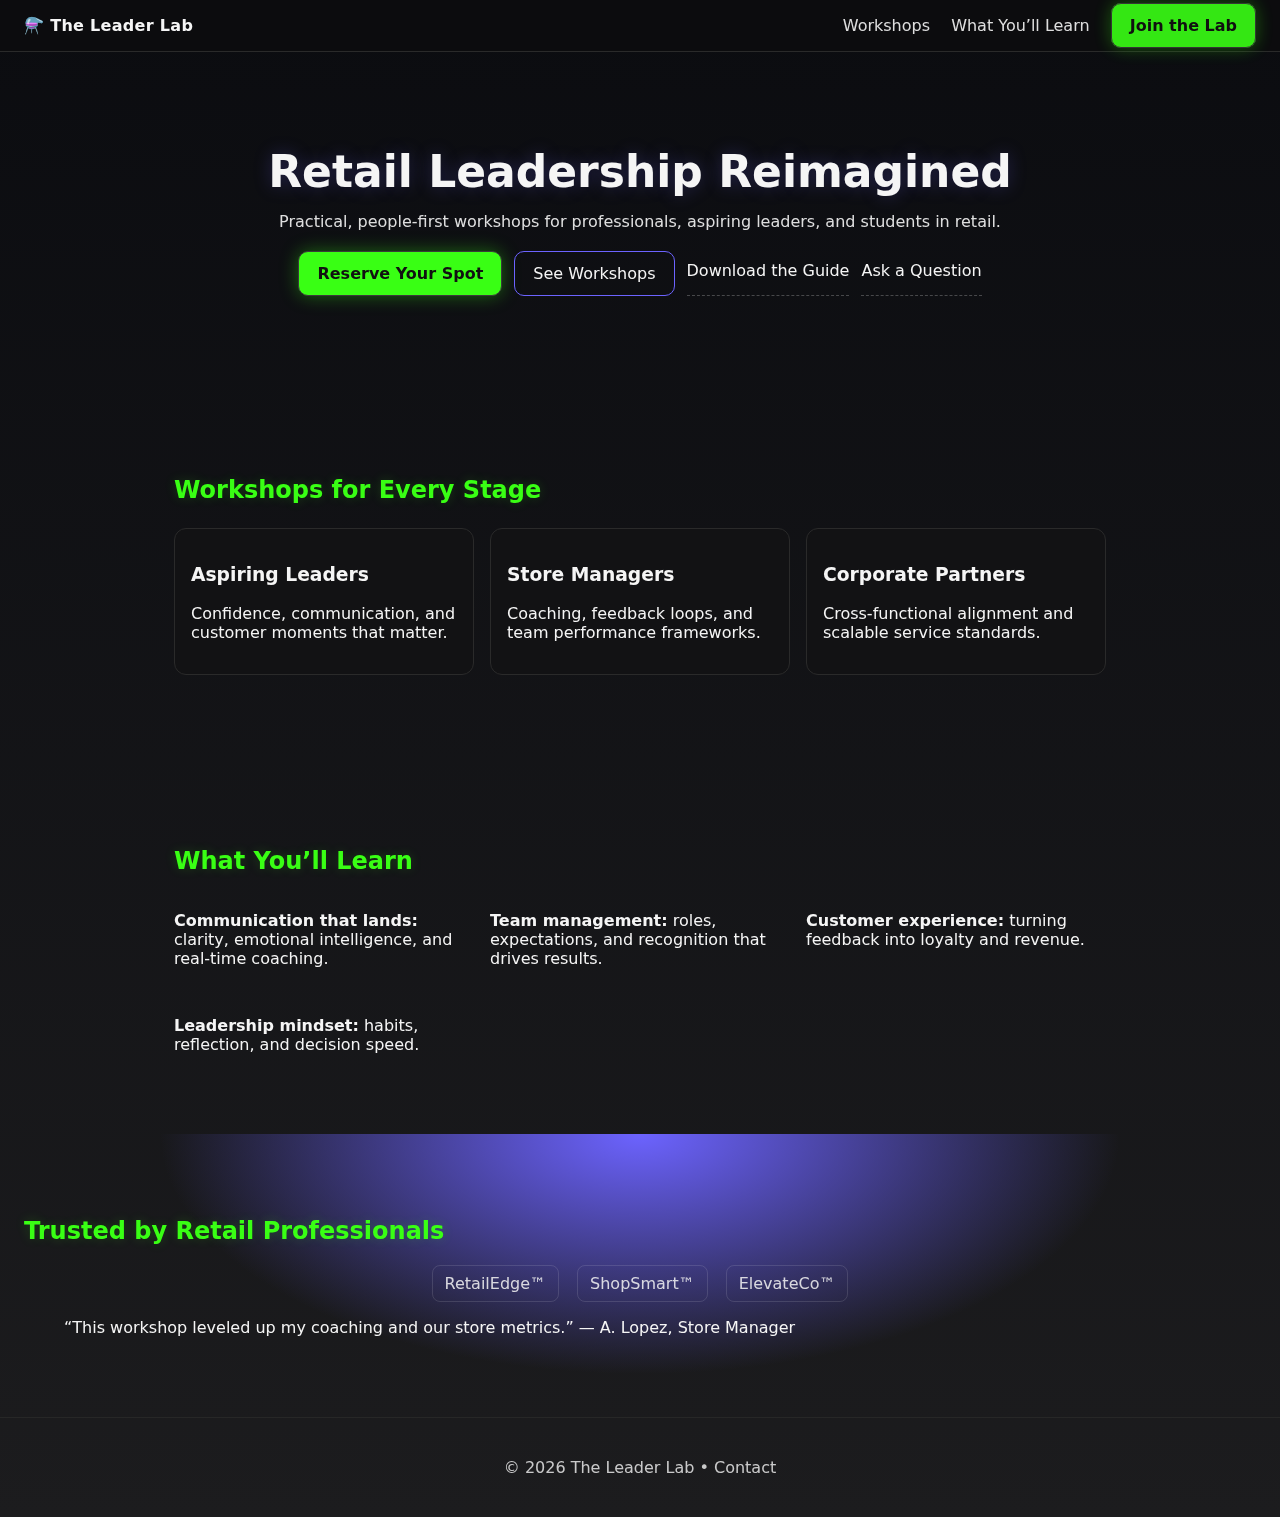
<file: index.html>
<!doctype html>
<html lang="en">
<head>
  <meta charset="utf-8" />
  <title>The Leader Lab | Retail Leadership Workshops</title>
  <meta name="viewport" content="width=device-width, initial-scale=1" />
  <meta name="description" content="Retail-focused leadership workshops that elevate communication, team management, and customer experience." />
  <meta property="og:title" content="The Leader Lab" />
  <meta property="og:description" content="Where leadership meets innovation." />
  <meta property="og:type" content="website" />
  <link rel="icon" href="favicon.svg" />
  <link rel="stylesheet" href="styles.css" />
</head>
<body>
  <header class="nav">
    <div class="brand">⚗️ The Leader Lab</div>
    <nav>
      <a href="#workshops">Workshops</a>
      <a href="#learn">What You’ll Learn</a>
      <a href="contact.html" class="btn neon" data-cta="join_lab">Join the Lab</a>
    </nav>
  </header>

  <section class="hero">
    <h1>Retail Leadership Reimagined</h1>
    <p>Practical, people-first workshops for professionals, aspiring leaders, and students in retail.</p>
    <div class="cta-group">
      <a href="contact.html" class="btn neon" data-cta="reserve_spot">Reserve Your Spot</a>
      <a href="#workshops" class="btn outline" data-cta="see_workshops">See Workshops</a>
      <a href="assets/LeaderLab-Guide.pdf" class="link" data-cta="download_guide">Download the Guide</a>
      <a href="contact.html#faq" class="link" data-cta="ask_question">Ask a Question</a>
    </div>
  </section>

  <section id="workshops" class="panel">
    <h2>Workshops for Every Stage</h2>
    <ul class="cards">
      <li><h3>Aspiring Leaders</h3><p>Confidence, communication, and customer moments that matter.</p></li>
      <li><h3>Store Managers</h3><p>Coaching, feedback loops, and team performance frameworks.</p></li>
      <li><h3>Corporate Partners</h3><p>Cross-functional alignment and scalable service standards.</p></li>
    </ul>
  </section>

  <section id="learn" class="panel">
    <h2>What You’ll Learn</h2>
    <div class="grid-2">
      <p><strong>Communication that lands:</strong> clarity, emotional intelligence, and real-time coaching.</p>
      <p><strong>Team management:</strong> roles, expectations, and recognition that drives results.</p>
      <p><strong>Customer experience:</strong> turning feedback into loyalty and revenue.</p>
      <p><strong>Leadership mindset:</strong> habits, reflection, and decision speed.</p>
    </div>
  </section>

  <section class="trust">
    <h2>Trusted by Retail Professionals</h2>
    <div class="logos">
      <span class="logo" aria-label="RetailEdge logo">RetailEdge™</span>
      <span class="logo" aria-label="ShopSmart logo">ShopSmart™</span>
      <span class="logo" aria-label="ElevateCo logo">ElevateCo™</span>
    </div>
    <blockquote>“This workshop leveled up my coaching and our store metrics.” — A. Lopez, Store Manager</blockquote>
  </section>

  <footer>
    <p>© <span id="year"></span> The Leader Lab • <a href="contact.html">Contact</a></p>
  </footer>

  <!-- GA4 (optional): replace G-XXXX with your ID, then uncomment
  <script async src="https://www.googletagmanager.com/gtag/js?id=G-XXXXXXXXXX"></script>
  <script>
    window.dataLayer = window.dataLayer || [];
    function gtag(){ dataLayer.push(arguments); }
    gtag('js', new Date());
    gtag('config', 'G-XXXXXXXXXX');
  </script>
  -->
  <script src="script.js"></script>
</body>
</html>
</file>
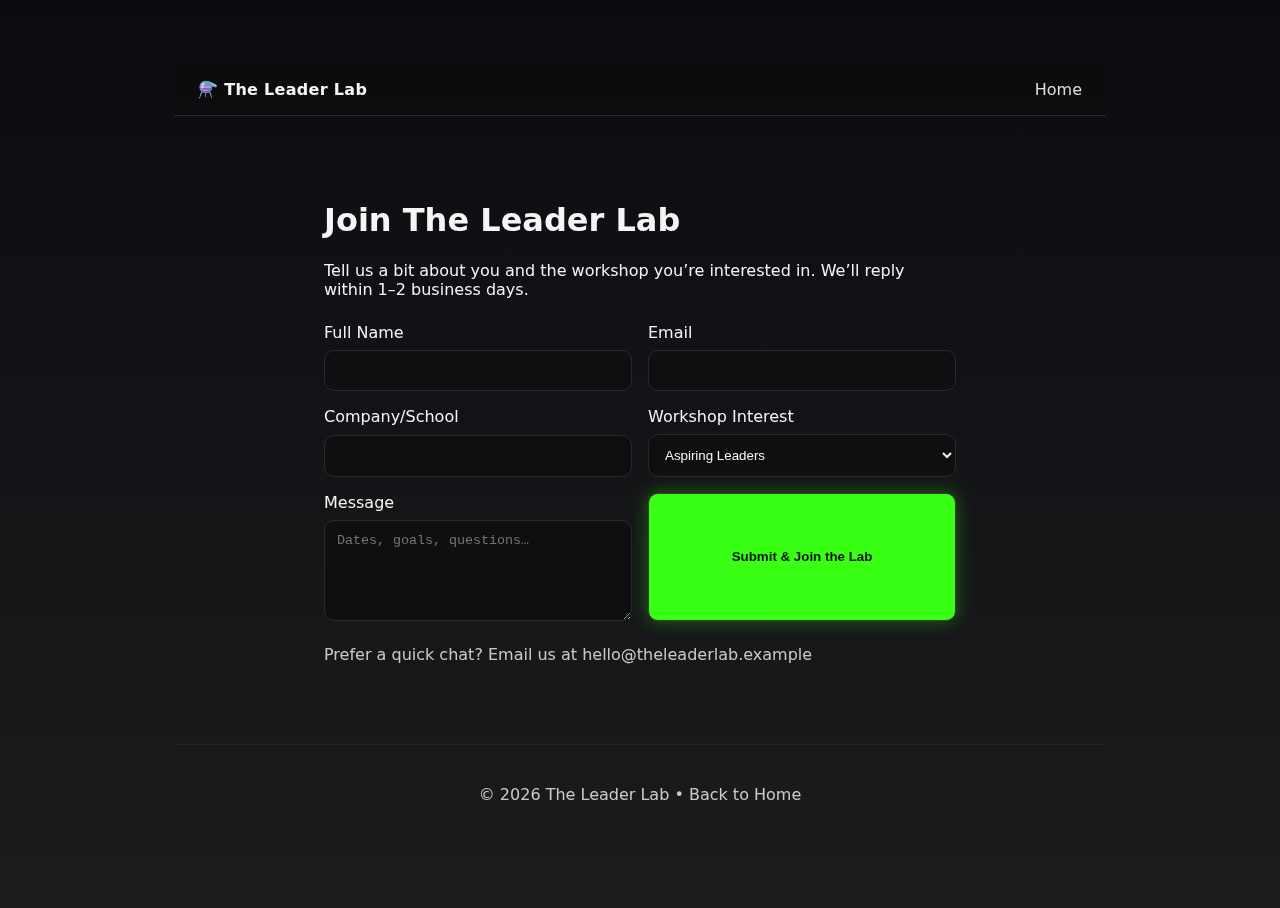
<file: contact.html>
<!doctype html>
<html lang="en">
<head>
  <meta charset="utf-8" />
  <title>Join the Lab | The Leader Lab</title>
  <meta name="viewport" content="width=device-width, initial-scale=1" />
  <meta name="description" content="Register interest in The Leader Lab retail leadership workshops." />
  <link rel="icon" href="favicon.svg" />
  <link rel="stylesheet" href="styles.css" />
</head>
<body class="panel">
  <header class="nav">
    <div class="brand">⚗️ The Leader Lab</div>
    <nav>
      <a href="index.html">Home</a>
    </nav>
  </header>

  <main class="panel" style="max-width:680px">
    <h1>Join The Leader Lab</h1>
    <p id="faq">Tell us a bit about you and the workshop you’re interested in. We’ll reply within 1–2 business days.</p>

    <!-- Formspree: replace YOUR_FORM_ID and set your thanks page -->
    <form action="https://formspree.io/f/YOUR_FORM_ID" method="POST" class="cards">
      <input type="hidden" name="_subject" value="New Leader Lab Inquiry">
      <input type="hidden" name="_redirect" value="https://YOUR-USERNAME.github.io/leader-lab/thanks.html">

      <label>Full Name
        <input type="text" name="name" required aria-label="Full Name" />
      </label>
      <label>Email
        <input type="email" name="email" required aria-label="Email" />
      </label>
      <label>Company/School
        <input type="text" name="org" aria-label="Company or School" />
      </label>
      <label>Workshop Interest
        <select name="interest" aria-label="Workshop Interest">
          <option> Aspiring Leaders </option>
          <option> Store Managers </option>
          <option> Corporate Partners </option>
        </select>
      </label>
      <label>Message
        <textarea name="message" rows="5" placeholder="Dates, goals, questions…" aria-label="Message"></textarea>
      </label>
      <button class="btn neon" type="submit" data-cta="submit_form">Submit & Join the Lab</button>
    </form>

    <p style="margin-top:16px;opacity:.8">Prefer a quick chat? Email us at <a href="mailto:hello@theleaderlab.example">hello@theleaderlab.example</a></p>
  </main>

  <footer>
    <p>© <span id="year"></span> The Leader Lab • <a href="index.html">Back to Home</a></p>
  </footer>

  <script src="script.js"></script>
</body>
</html>
</file>
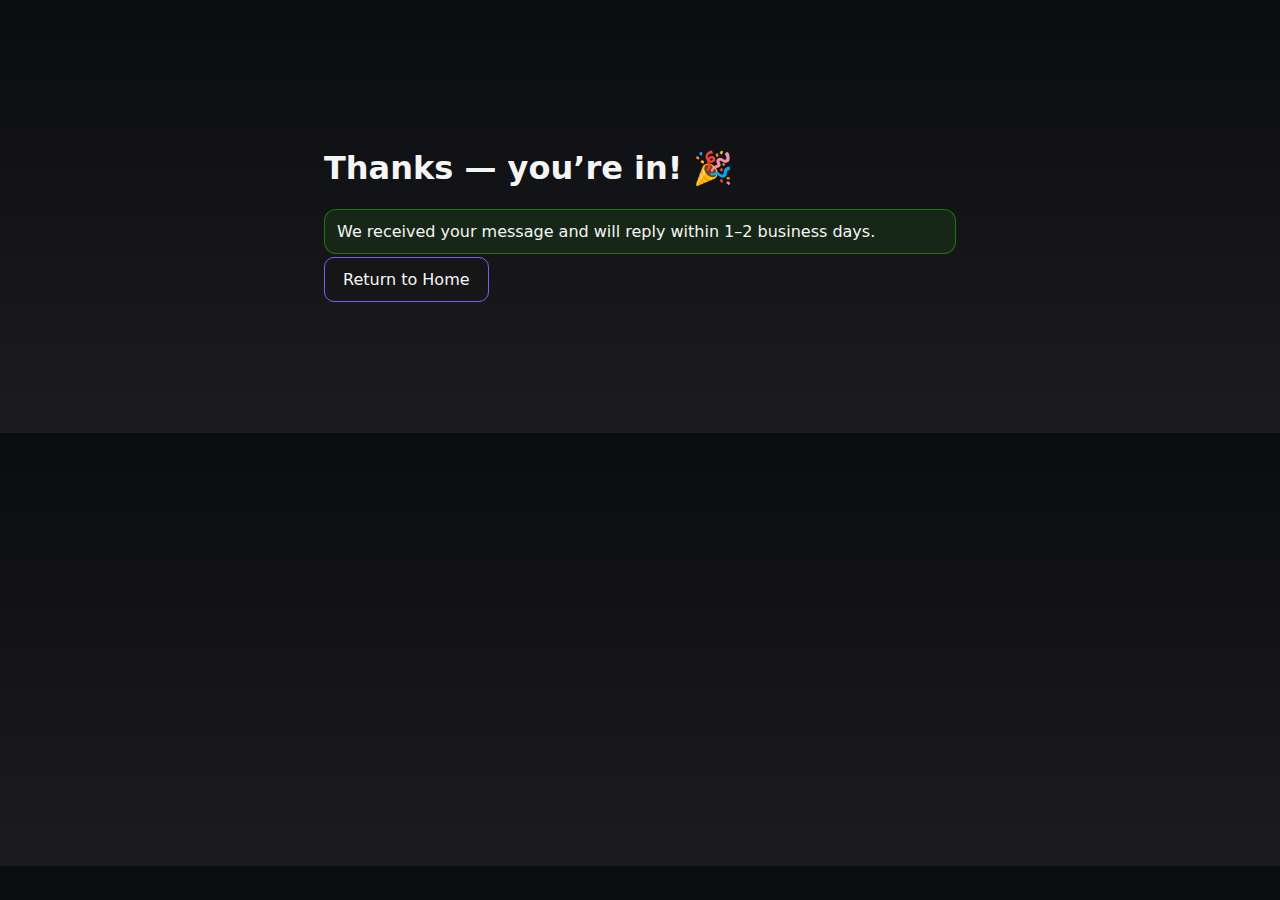
<file: thanks.html>
<!doctype html>
<html lang="en">
<head>
  <meta charset="utf-8" />
  <title>Thanks! | The Leader Lab</title>
  <meta name="viewport" content="width=device-width, initial-scale=1" />
  <link rel="icon" href="favicon.svg" />
  <link rel="stylesheet" href="styles.css" />
</head>
<body class="panel">
  <main class="panel" style="max-width:680px">
    <h1>Thanks — you’re in! 🎉</h1>
    <p class="success">We received your message and will reply within 1–2 business days.</p>
    <p><a class="btn outline" href="index.html">Return to Home</a></p>
  </main>
  <script src="script.js"></script>
</body>
</html>
</file>
<file: styles.css>
:root{
  --black:#0B0C10;
  --charcoal:#1C1C1E;
  --purple:#6C63FF;       /* electric purple */
  --neon:#39FF14;         /* neon green (use sparingly) */
  --smoke:#F5F5F5;
}
*{box-sizing:border-box}
body{margin:0;font-family:Inter,system-ui,Arial,sans-serif;background:linear-gradient(180deg,var(--black),var(--charcoal));color:var(--smoke)}
a{color:var(--smoke);text-decoration:none}
.nav{display:flex;align-items:center;justify-content:space-between;padding:16px 24px;border-bottom:1px solid #2a2a2a;position:sticky;top:0;background:rgba(12,12,14,.8);backdrop-filter:saturate(1.2) blur(6px);z-index:10}
.brand{font-weight:700;letter-spacing:.3px}
.nav a{margin-left:16px;opacity:.9}
.hero{padding:96px 24px;text-align:center;max-width:980px;margin:0 auto}
.hero h1{font-size:44px;line-height:1.1;margin:0 0 12px;color:var(--smoke);text-shadow:0 0 18px rgba(108,99,255,.25)}
.hero p{opacity:.9}
.cta-group{display:flex;gap:12px;justify-content:center;flex-wrap:wrap;margin-top:20px}

.btn{padding:12px 18px;border-radius:10px;border:1px solid #3a3a3a;transition:.2s ease}
.btn.neon{background:var(--neon);color:#111;font-weight:700;box-shadow:0 0 18px rgba(57,255,20,.35)}
.btn.neon:hover{filter:brightness(1.05) saturate(1.1);transform:translateY(-1px)}
.btn.outline{border-color:var(--purple)}
.btn.outline:hover{box-shadow:0 0 12px rgba(108,99,255,.35);transform:translateY(-1px)}
.link{padding:10px 0;border-bottom:1px dashed rgba(245,245,245,.25)}

.panel{padding:64px 24px;max-width:980px;margin:0 auto}
h2{color:var(--neon);text-shadow:0 0 12px rgba(57,255,20,.2)}
.cards{list-style:none;padding:0;margin:24px 0;display:grid;gap:16px;grid-template-columns:repeat(auto-fit,minmax(240px,1fr))}
.cards li{border:1px solid #2a2a2a;background:#121214;padding:16px;border-radius:12px}
.grid-2{display:grid;grid-template-columns:repeat(auto-fit,minmax(260px,1fr));gap:16px}
.trust{padding:64px 24px;background:radial-gradient(800px 400px at 50% 0,var(--purple) 0%,transparent 60%)}
.trust .logos{display:flex;gap:18px;justify-content:center;margin:18px 0 8px;flex-wrap:wrap}
.logo{padding:8px 12px;border:1px solid rgba(245,245,245,.15);border-radius:8px;opacity:.85}
footer{padding:24px;text-align:center;opacity:.8;border-top:1px solid #2a2a2a}

form{display:grid;gap:12px}
input, select, textarea{width:100%;padding:12px;border-radius:10px;border:1px solid #2a2a2a;background:#0f0f12;color:var(--smoke)}
label{display:grid;gap:8px}
.success{border:1px solid rgba(57,255,20,.35);background:rgba(57,255,20,.08);padding:12px;border-radius:12px}
</file>
